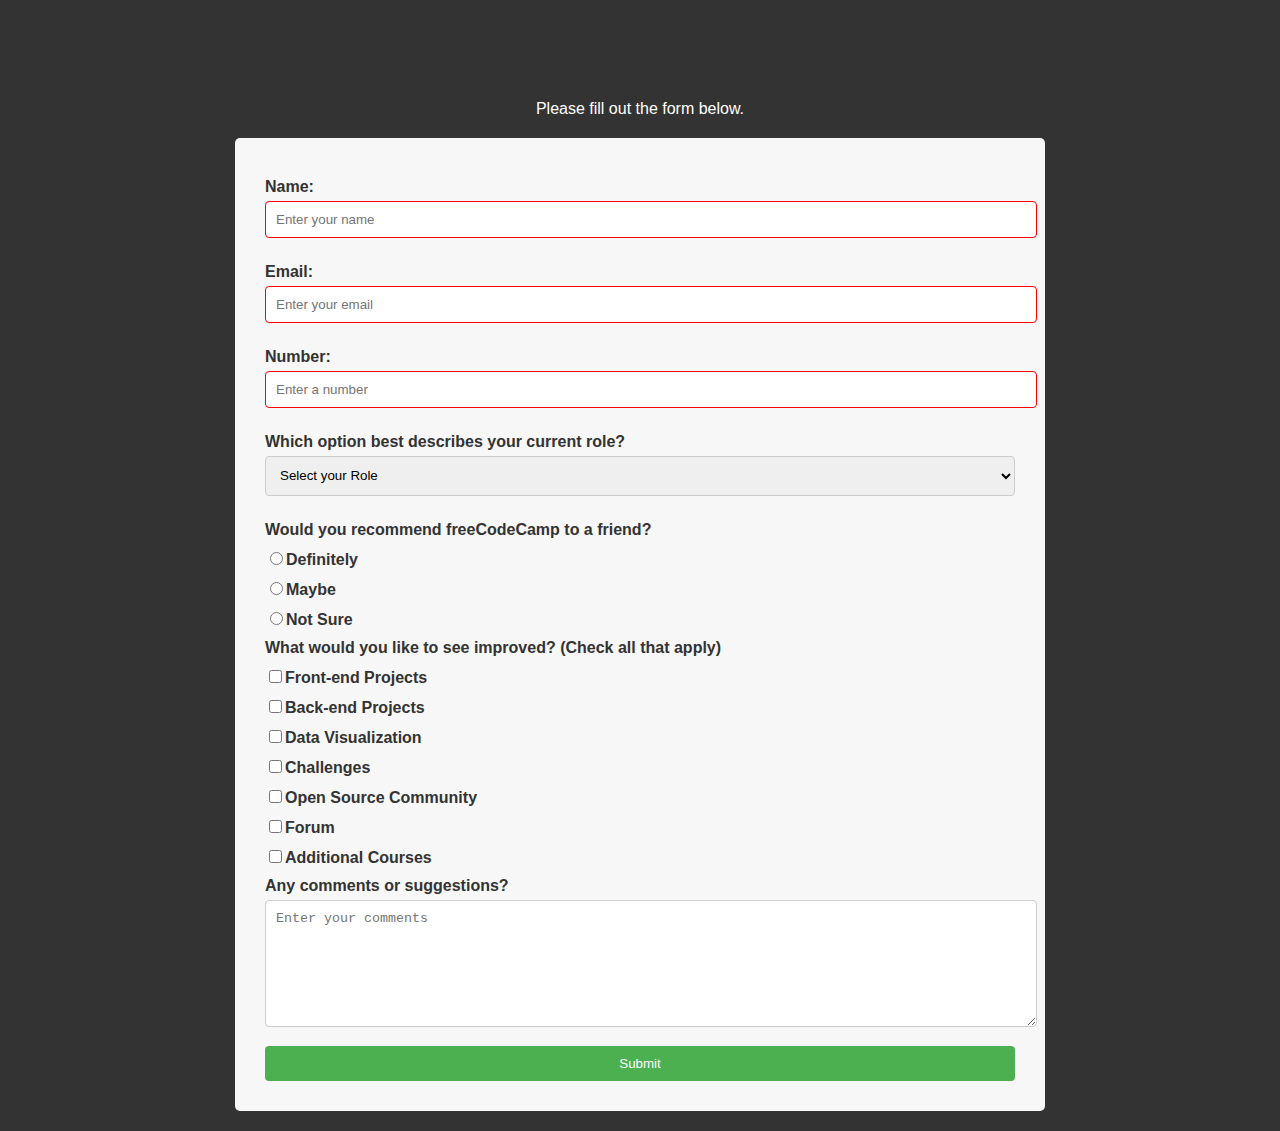
<file: Survey-form/index.html>
<!DOCTYPE html>
<html>
<head>
  <title>Responsive Survey Form</title>
  <link rel="stylesheet" href="styles.css">
</head>
<body>
  <h1 id="title">Survey Form</h1>
  
  <p id="description">Please fill out the form below.</p>
  
  <form id="survey-form">
    <label for="name" id="name-label">Name:</label>
    <input type="text" id="name" placeholder="Enter your name" required>
    
    <label for="email" id="email-label">Email:</label>
    <input type="email" id="email" placeholder="Enter your email" required>
    
    <label for="number" id="number-label">Number:</label>
    <input type="number" id="number" placeholder="Enter a number" min="1" max="100" required>
    
    <label for="dropdown">Which option best describes your current role?</label>
    <select id="dropdown">
      <option value="option0">Select your Role</option> 
      <option value="option1">Student</option>
      <option value="option2">Full time job</option>
      <option value="option3">Full time learner</option>
      <option value="option4">Other</option>
    </select>
    
    <label>Would you recommend freeCodeCamp to a friend? </label>
    <label for="option1"><input class = "inline" type="radio" id="option1" name="radio-group" value="option1">Definitely </label>
    
    <label for="option2"><input class= "inline" type="radio" id="option2" name="radio-group" value="option2">Maybe</label>
    
    <label for="option3"><input class= "inline" type="radio" id="option3" name="radio-group" value="option3">Not Sure</label>
    
    <label>What would you like to see improved? (Check all that apply)</label>
    
    <label for="checkbox1"><input type="checkbox" id="checkbox1" value="checkbox1">Front-end Projects</label>
    <label for="checkbox2"><input type="checkbox" id="checkbox2" value="checkbox2">Back-end Projects</label>
    <label for="checkbox2"><input type="checkbox" id="checkbox2" value="checkbox2">Data Visualization</label>
    <label for="checkbox2"><input type="checkbox" id="checkbox2" value="checkbox2">Challenges</label>
    <label for="checkbox2"><input type="checkbox" id="checkbox2" value="checkbox2">Open Source Community</label>
    <label for="checkbox2"><input type="checkbox" id="checkbox2" value="checkbox2">Forum</label>
    <label for="checkbox2"><input type="checkbox" id="checkbox2" value="checkbox2">Additional Courses</label>
    
    <label for="comments">Any comments or suggestions?

    </label>
    <textarea rows = "7" id="comments" placeholder="Enter your comments"></textarea>
    
    <button type="submit" id="submit">Submit</button>
  </form>
</body>
</html>
</file>
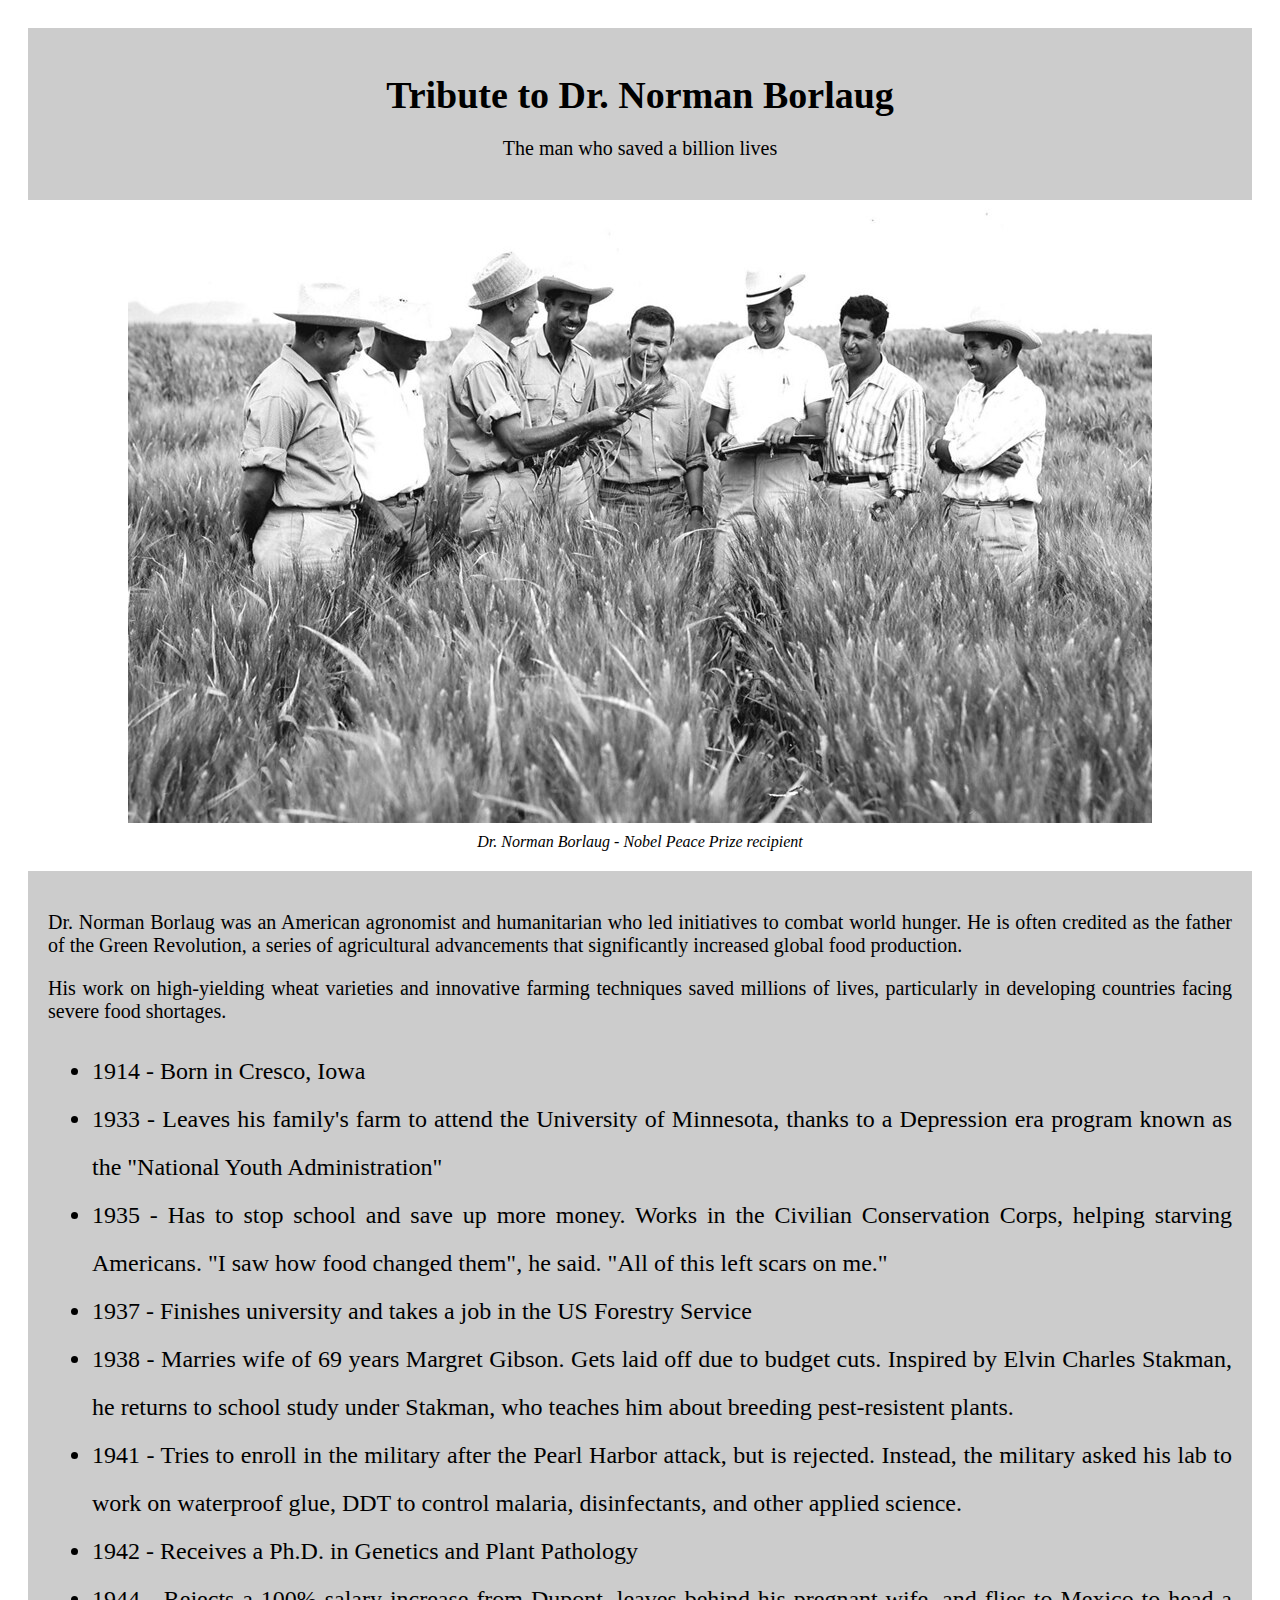
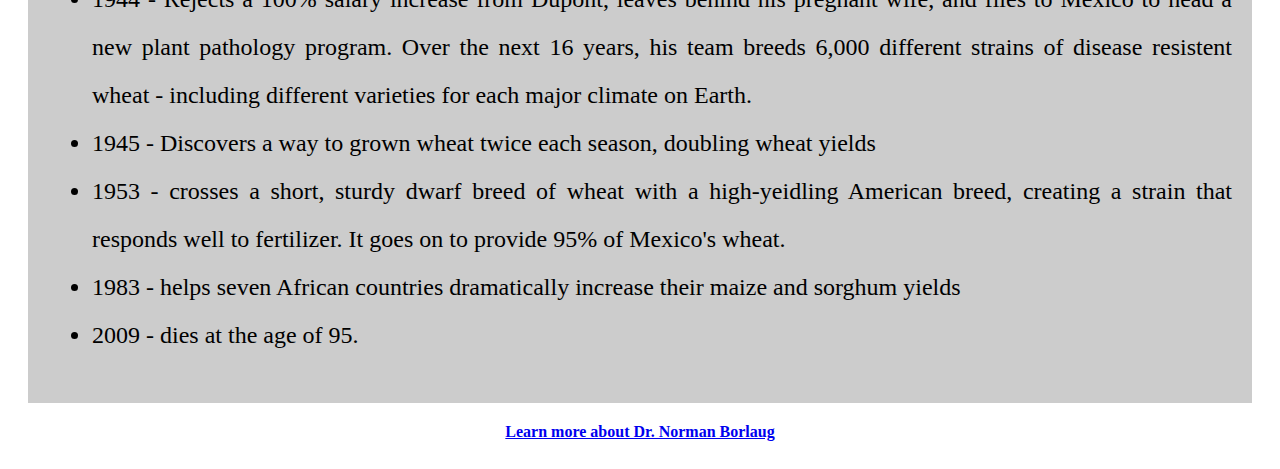
<file: Tribute-page/index.html>
<!DOCTYPE html>
<html>
<head>
  <link rel="stylesheet" href="styles.css">
</head>
<body>
  <main id="main">
    <div class="heading-container">
    <h1 id="title">Tribute to Dr. Norman Borlaug</h1>
    <p>The man who saved a billion lives</p>
</div>
    <div id="img-div">
      <img id="image" src="img.jpg" alt="Dr. Norman Borlaug">
      <figcaption id="img-caption">Dr. Norman Borlaug - Nobel Peace Prize recipient</figcaption>
    </div>
    <div id="tribute-info">
      <p>Dr. Norman Borlaug was an American agronomist and humanitarian who led initiatives to combat world hunger. He is often credited as the father of the Green Revolution, a series of agricultural advancements that significantly increased global food production.</p>
      <p>His work on high-yielding wheat varieties and innovative farming techniques saved millions of lives, particularly in developing countries facing severe food shortages.</p>
    <ul class = "list">
        <li>1914 - Born in Cresco, Iowa</li>
        <li>1933 - Leaves his family's farm to attend the University of Minnesota, thanks to a Depression era program known as the "National Youth Administration"</li>
        <li>1935 - Has to stop school and save up more money. Works in the Civilian Conservation Corps, helping starving Americans. "I saw how food changed them", he said. "All of this left scars on me."</li>
        <li>1937 - Finishes university and takes a job in the US Forestry Service</li>
        <li>1938 - Marries wife of 69 years Margret Gibson. Gets laid off due to budget cuts. Inspired by Elvin Charles Stakman, he returns to school study under Stakman, who teaches him about breeding pest-resistent plants.</li>
        <li>1941 - Tries to enroll in the military after the Pearl Harbor attack, but is rejected. Instead, the military asked his lab to work on waterproof glue, DDT to control malaria, disinfectants, and other applied science.</li>
        <li>1942 - Receives a Ph.D. in Genetics and Plant Pathology</li>
        <li>1944 - Rejects a 100% salary increase from Dupont, leaves behind his pregnant wife, and flies to Mexico to head a new plant pathology program. Over the next 16 years, his team breeds 6,000 different strains of disease resistent wheat - including different varieties for each major climate on Earth.</li>
        <li>1945 - Discovers a way to grown wheat twice each season, doubling wheat yields</li>
        <li>1953 - crosses a short, sturdy dwarf breed of wheat with a high-yeidling American breed, creating a strain that responds well to fertilizer. It goes on to provide 95% of Mexico's wheat.</li>
        <li>1983 - helps seven African countries dramatically increase their maize and sorghum yields</li>
        <li>2009 - dies at the age of 95.</li>
    </ul>
    </div>
    <a id="tribute-link" href="https://example.com" target="_blank">Learn more about Dr. Norman Borlaug</a>
  </main>
</body>
</html>
</file>
<file: Survey-form/styles.css>
/* styles.css */

body {
    font-family: Arial, sans-serif;
    margin: 0;
    padding: 20px;
    background-color: #333;
  }
  
  #title {
    text-align: center;
    color: #333;
  }
  
  #description {
    text-align: center;
    color: white;
    margin-bottom: 20px;
  }
  
  #survey-form {
    max-width: 750px;
    margin: 0 auto;
    padding: 30px;
    background-color: #f7f7f7;
    border-radius: 5px;
   
  }
  
  label {
    display: block;
    margin-top: 10px;
    color: #333;
    font-weight: bold;
  }
  
  input[type="text"],
  input[type="email"],
  input[type="number"],
  select,
  textarea {
    width: 100%;
    padding: 10px;
    margin-top: 5px;
    margin-bottom: 15px;
    border: 1px solid #ccc;
    border-radius: 4px;
  }
  
  input[type="number"]::-webkit-inner-spin-button,
  input[type="number"]::-webkit-outer-spin-button {
    -webkit-appearance: none;
    margin: 0;
  }
  
  select {
    height: 40px;
  }
  
  textarea {
    resize: vertical;
  }
  
  button[type="submit"] {
    display: block;
    width: 100%;
    padding: 10px;
    border: none;
    border-radius: 4px;
    background-color: #4CAF50;
    color: white;
    cursor: pointer;
  }
  
  button[type="submit"]:hover {
    background-color: #45a049;
  }
  
  input:invalid {
    border-color: #ff0000;
  }
  
  input:invalid:focus {
    border-color: #ff0000;
  }
  
  input[type="number"]:invalid {
    border-color: #ff0000;
  }
  
  input[type="number"]:invalid:focus {
    border-color: #ff0000;
  }
</file>
<file: Tribute-page/styles.css>
#main {
    text-align: center;
    padding: 20px;
  }
  
  #title {
    font-size: 38px;
    margin-bottom: 20px;
  }
  p{
    font-size: 20px;
  }
  
  #img-div {
    margin-bottom: 20px;
  }
  .heading-container{
   background-color: rgba(0, 0, 0, 0.199);
   padding: 20px;
  }
  
  #image {
    max-width: 100%;
    height: auto;
    display: block;
    margin: 0 auto;
  }
  
  #img-caption {
    margin-top: 10px;
    font-style: italic;
  }
  
  #tribute-info {
    text-align: justify;
    margin-bottom: 20px;
    background-color: rgba(0, 0, 0, 0.199);
    padding: 20px;
  }
  .list{
    padding-left: 44px;
    line-height: 3rem;
    font-size: 1.5rem;
  }
  
  #tribute-link {
    font-weight: bold;
  }
</file>
